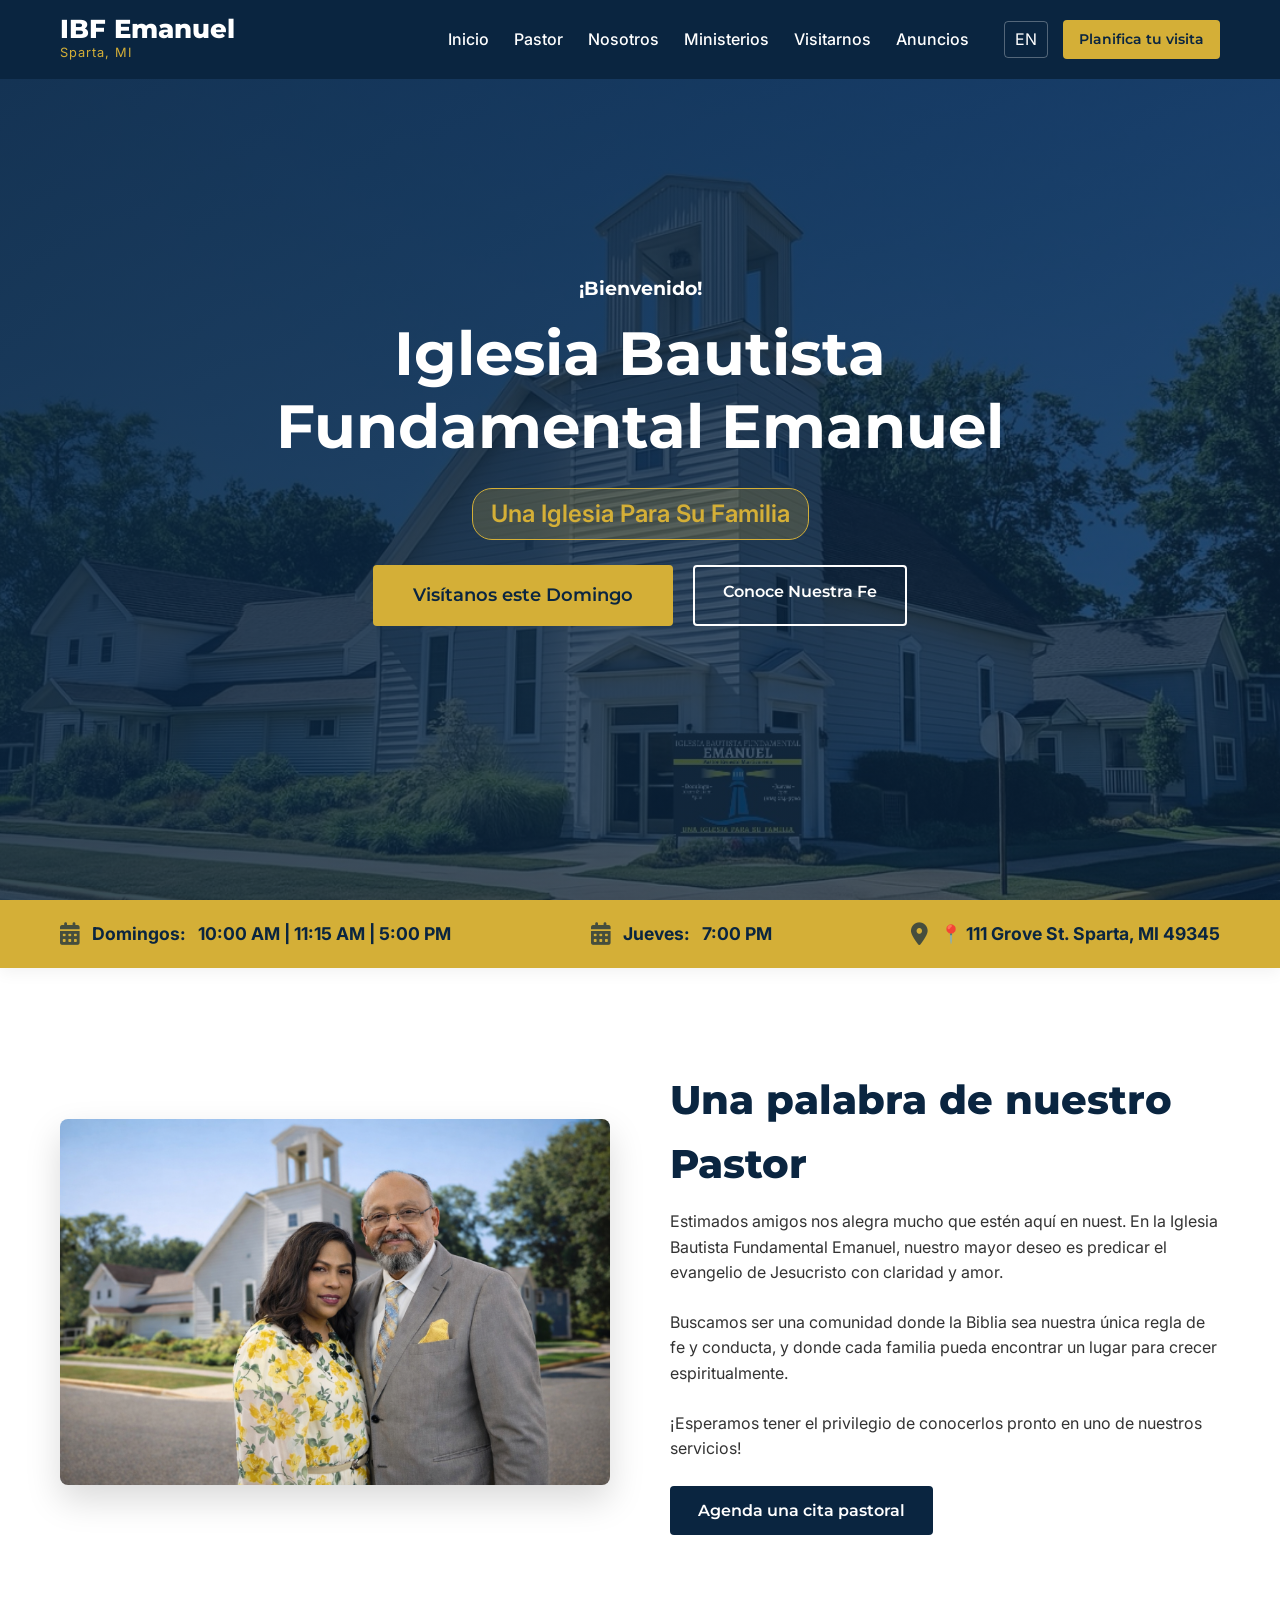
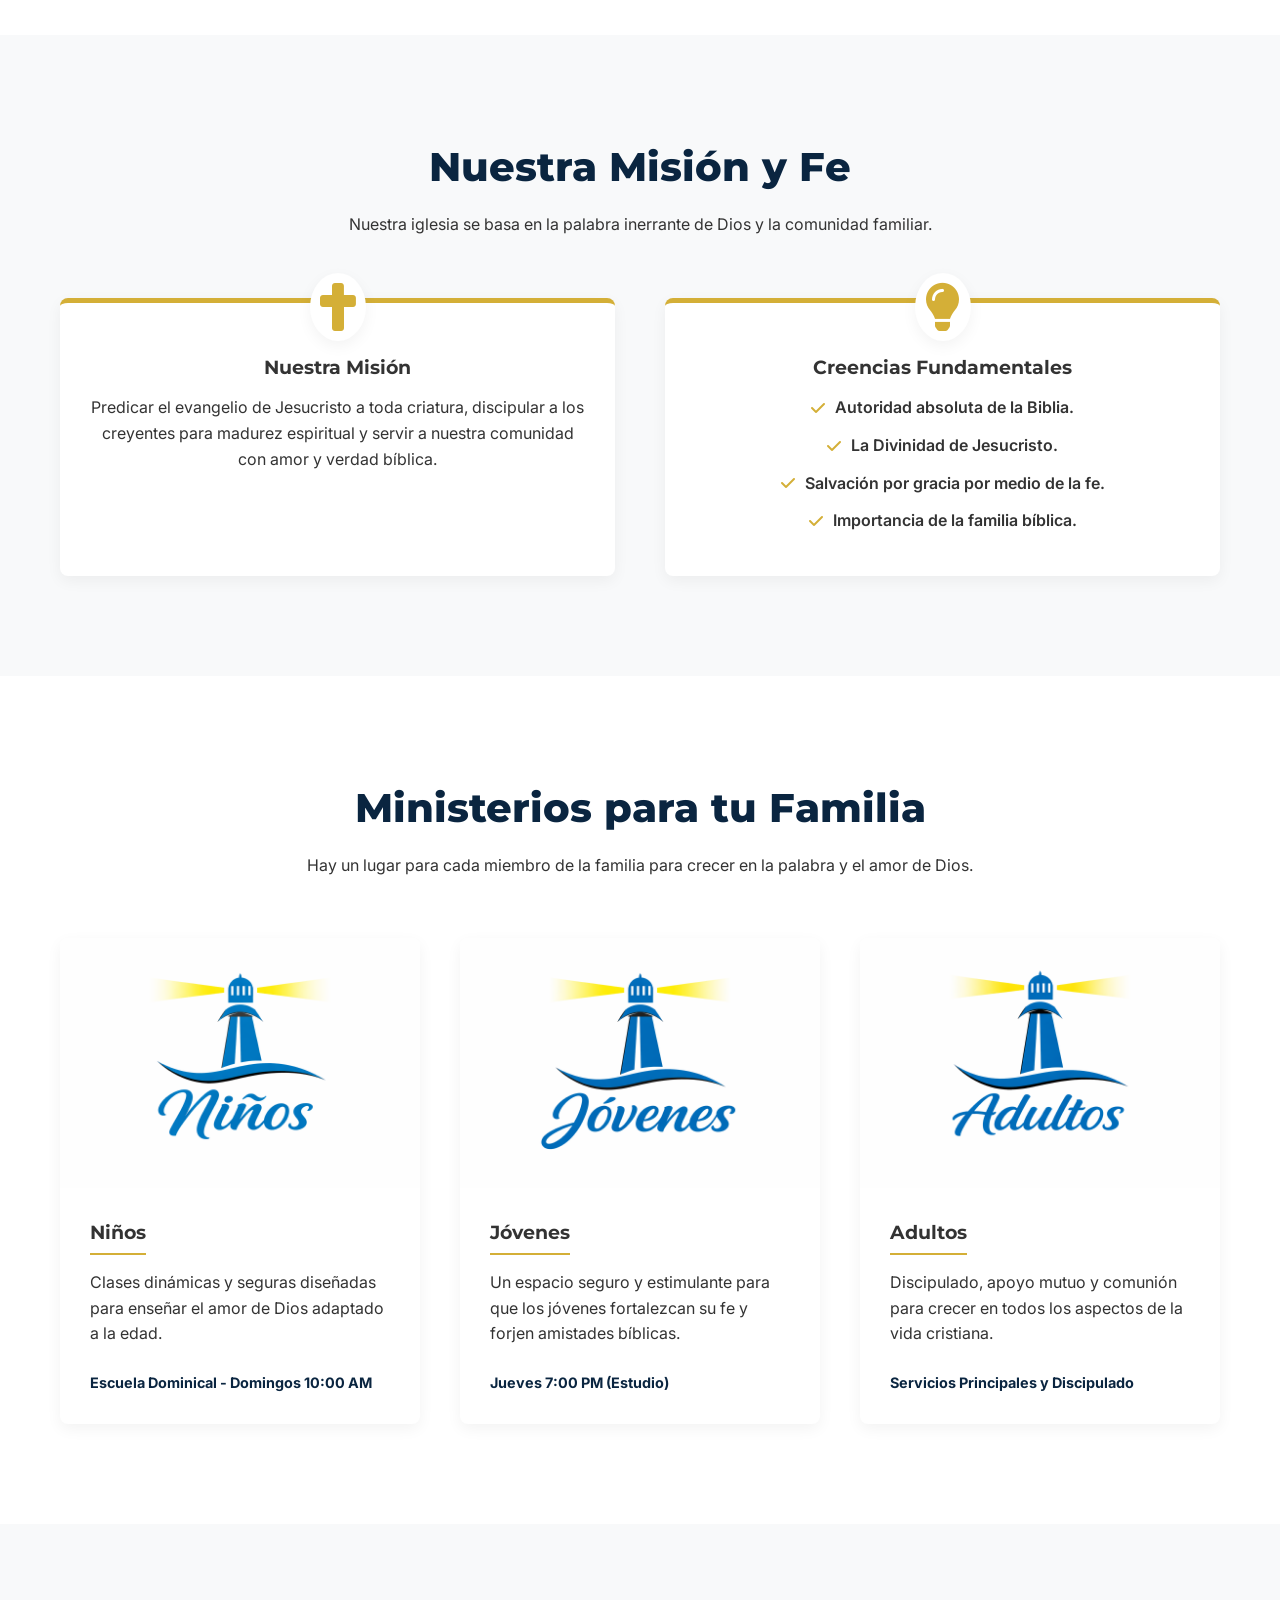
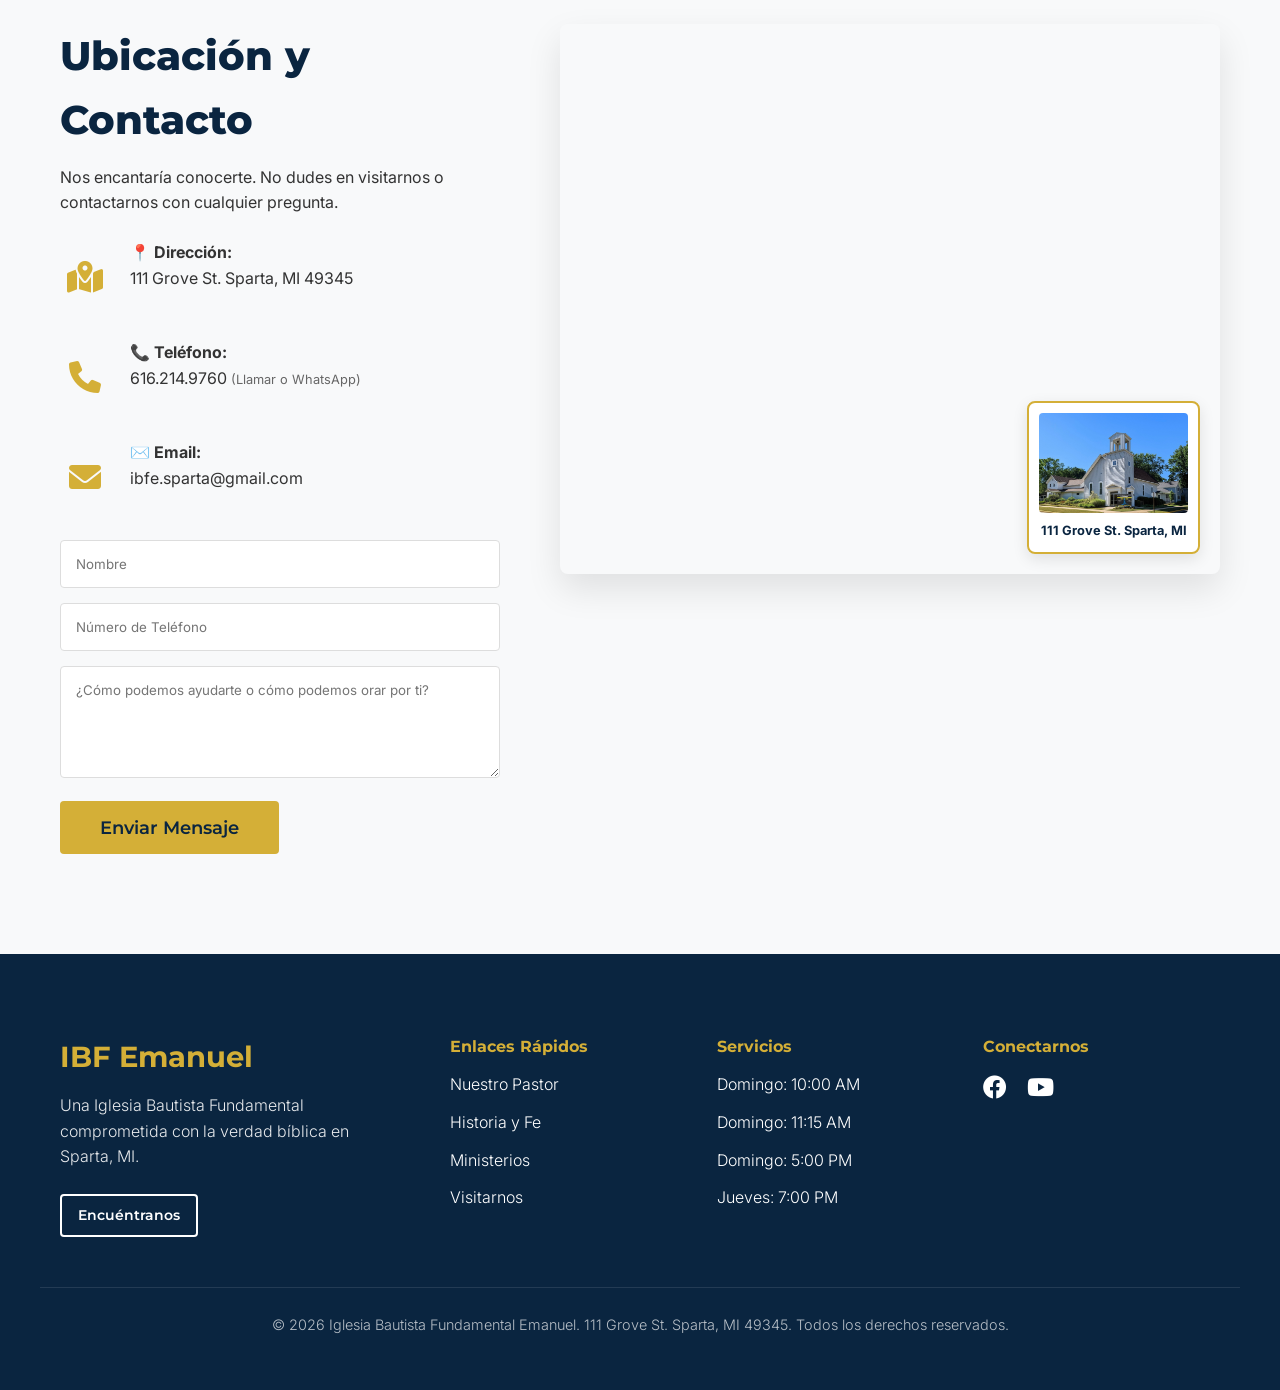
<file: index.html>
<!DOCTYPE html>
<html lang="es">
<head>
	<meta name="viewport" content="width=device-width, initial-scale=1.0">
	<link rel="icon" href="favicon.ico" type="image/x-icon">
    <meta charset="UTF-8">
    <meta name="viewport" content="width=device-width, initial-scale=1.0">
    <meta name="description" content="Bienvenido a Iglesia Bautista Fundamental Emanuel en Sparta, MI. Un hogar centrado en la fe, la palabra de Dios y la familia. Acompáñanos este domingo.">
    <title>Iglesia Bautista Fundamental Emanuel | Sparta, MI | Bienvenidos</title>
    
    <link rel="preconnect" href="https://fonts.googleapis.com">
    <link rel="preconnect" href="https://fonts.gstatic.com" crossorigin>
    <link href="https://fonts.googleapis.com/css2?family=Inter:wght@300;400;600&family=Montserrat:wght@500;700;800&display=swap" rel="stylesheet">
    
    <link rel="stylesheet" href="styles.css">
    
    <link rel="stylesheet" href="https://cdnjs.cloudflare.com/ajax/libs/font-awesome/6.0.0/css/all.min.css">
</head>
<body>

    <header class="site-header" id="header">
        <div class="container nav-container">
            <a href="#inicio" class="logo">
                <span class="logo-text">IBF Emanuel</span>
                <span class="logo-subtext">Sparta, MI</span>
            </a>
            
            <nav class="main-nav" id="main-nav">
                <ul class="nav-list">
                    <li><a href="#inicio">Inicio</a></li>
                    <li><a href="#pastor">Pastor</a></li>
                    <li><a href="#nosotros">Nosotros</a></li>
                    <li><a href="#ministerios">Ministerios</a></li>
                    <li><a href="#contacto">Visitarnos</a></li>
					<li><a href="anuncios.html">Anuncios</a></li>
                </ul>
                <div class="nav-actions">
                    <a href="en.html" class="lang-toggle">EN</a>
                    <a href="#contacto" class="btn btn-primary btn-small">Planifica tu visita</a>
                </div>
            </nav>

            <button class="mobile-toggle" id="mobile-toggle" aria-label="Abrir menú">
                <span></span>
                <span></span>
                <span></span>
            </button>
        </div>
    </header>

    <section id="inicio" class="hero" style="background-image: url('Building.jpg');">
        <div class="hero-overlay"></div>
        <div class="container hero-content">
            <h3> <class="section-title">¡Bienvenido!</h3>
			<h1>Iglesia Bautista Fundamental Emanuel</h1>
           <span class="badge">Una Iglesia Para Su Familia</span>
            <div class="hero-buttons">
                <a href="#contacto" class="btn btn-primary btn-xl">Visítanos este Domingo</a>
                <a href="#nosotros" class="btn btn-outline">Conoce Nuestra Fe</a>
            </div>
        </div>
    </section>

    <div class="service-times-bar">
        <div class="container times-grid">
            <div class="time-item">
                <i class="fas fa-calendar-alt"></i>
                <strong>Domingos:</strong>
                <span class="time-slots">10:00 AM | 11:15 AM | 5:00 PM</span>
            </div>
            <div class="time-item">
               <i class="fas fa-calendar-alt"></i>
                <strong>Jueves:</strong>
                <span class="time-slots">7:00 PM</span>
            </div>
            <div class="time-item location-link">
                <i class="fas fa-map-marker-alt"></i>
                <a href="#contacto">📍 111 Grove St. Sparta, MI 49345</a>
            </div>
        </div>
    </div>

    <section id="pastor" class="pastor-intro section-padding">
        <div class="container pastor-grid">
            <div class="pastor-photo-container">
                <img src="pastoryesposa.png" alt="Retrato del Pastor de Iglesia Bautista Fundamental Emanuel" class="pastor-photo">
            </div>
            <div class="pastor-text">
                <h2 class="section-title">Una palabra de nuestro Pastor</h2>
                <p>Estimados amigos nos alegra mucho que estén aquí en nuest. En la Iglesia Bautista Fundamental Emanuel, nuestro mayor deseo es predicar el evangelio de Jesucristo con claridad y amor.</p>
                <p>Buscamos ser una comunidad donde la Biblia sea nuestra única regla de fe y conducta, y donde cada familia pueda encontrar un lugar para crecer espiritualmente.</p>
                <p>¡Esperamos tener el privilegio de conocerlos pronto en uno de nuestros servicios!</p>
                <a href="#contacto" class="btn btn-secondary">Agenda una cita pastoral</a>
            </div>
        </div>
    </section>

    <section id="nosotros" class="about section-padding bg-light">
        <div class="container">
            <div class="section-header text-center">
                <h2 class="section-title">Nuestra Misión y Fe</h2>
                <p>Nuestra iglesia se basa en la palabra inerrante de Dios y la comunidad familiar.</p>
            </div>
            <div class="about-grid">
                <div class="card about-card">
                    <i class="fas fa-cross card-icon"></i>
                    <h3>Nuestra Misión</h3>
                    <p>Predicar el evangelio de Jesucristo a toda criatura, discipular a los creyentes para madurez espiritual y servir a nuestra comunidad con amor y verdad bíblica.</p>
                </div>
                <div class="card about-card">
                    <i class="fas fa-lightbulb card-icon"></i>
                    <h3>Creencias Fundamentales</h3>
                    <ul class="core-beliefs">
                        <li><i class="fas fa-check"></i> Autoridad absoluta de la Biblia.</li>
                        <li><i class="fas fa-check"></i> La Divinidad de Jesucristo.</li>
                        <li><i class="fas fa-check"></i> Salvación por gracia por medio de la fe.</li>
                        <li><i class="fas fa-check"></i> Importancia de la familia bíblica.</li>
                    </ul>
                </div>
            </div>
        </div>
    </section>

    <section id="ministerios" class="ministries section-padding">
        <div class="container">
            <div class="section-header text-center">
                <h2 class="section-title">Ministerios para tu Familia</h2>
                <p>Hay un lugar para cada miembro de la familia para crecer en la palabra y el amor de Dios.</p>
            </div>
            <div class="grid-3">
                <div class="card min-card">
                    <img src="Niños.png" alt="Ministerio de Niños">
                    <div class="card-body">
                        <h3>Niños</h3>
                        <p>Clases dinámicas y seguras diseñadas para enseñar el amor de Dios adaptado a la edad.</p>
                        <span class="meeting-time">Escuela Dominical - Domingos 10:00 AM</span>
                    </div>
                </div>
                <div class="card min-card">
                    <img src="Jóvenes.png" alt="Ministerio de Jóvenes">
                    <div class="card-body">
                        <h3>Jóvenes</h3>
                        <p>Un espacio seguro y estimulante para que los jóvenes fortalezcan su fe y forjen amistades bíblicas.</p>
                        <span class="meeting-time">Jueves 7:00 PM (Estudio)</span>
                    </div>
                </div>
                <div class="card min-card">
                    <img src="Adultos.png" alt="Ministerio de Adultos">
                    <div class="card-body">
                        <h3>Adultos</h3>
                        <p>Discipulado, apoyo mutuo y comunión para crecer en todos los aspectos de la vida cristiana.</p>
                        <span class="meeting-time">Servicios Principales y Discipulado</span>
                    </div>
                </div>
            </div>
        </div>
    </section>

    <section id="contacto" class="contact section-padding bg-light">
        <div class="container contact-grid">
            <div class="contact-info">
                <h2 class="section-title">Ubicación y Contacto</h2>
                <p>Nos encantaría conocerte. No dudes en visitarnos o contactarnos con cualquier pregunta.</p>
                
                <div class="info-block">
    <a href="https://www.google.com/maps/search/?api=1&query=111+Grove+St+Sparta+MI+49345" target="_blank" class="contact-icon">
        <i class="fas fa-map-marked-alt"></i>
    </a>
    <div>
        <strong>📍 Dirección:</strong>
        <p><a href="https://www.google.com/maps/search/?api=1&query=111+Grove+St+Sparta+MI+49345" target="_blank">111 Grove St. Sparta, MI 49345</a></p>
    </div>
</div>
                <div class="info-block">
    <a href="tel:+16162149760" class="contact-icon">
        <i class="fas fa-phone"></i>
    </a>
    <div>
        <strong>📞 Teléfono:</strong>
        <p><a href="tel:+16162149760">616.214.9760</a> <span class="sub-info">(Llamar o WhatsApp)</span></p>
    </div>
</div>
               <div class="info-block">
    <a href="mailto:ibfe.sparta@gmail.com" class="contact-icon">
        <i class="fas fa-envelope"></i>
    </a>
    <div>
        <strong>✉️ Email:</strong>
        <p><a href="mailto:ibfe.sparta@gmail.com">ibfe.sparta@gmail.com</a></p>
    </div>
</div>

                <form class="contact-form" action="https://formsubmit.co/ibfundamental.emanuel.mi@gmail.com" method="POST">

    <input type="hidden" name="_captcha" value="false">
    <input type="hidden" name="_subject" value="Nuevo mensaje desde IBF Emanuel">
    <input type="hidden" name="_template" value="table">

    <input type="text" name="name" placeholder="Nombre" required>

    <input type="tel" name="phone" placeholder="Número de Teléfono" required>

    <textarea name="message" rows="5" placeholder="¿Cómo podemos ayudarte o cómo podemos orar por ti?" required></textarea>

    <button type="submit" class="btn btn-primary btn-xl">Enviar Mensaje</button>
<input type="hidden" name="_next" value="https://ibfemanuel.com/gracias.html">
</form>
            </div>
            
            <div class="map-container">
                <div class="map-confirmation">
                    <img src="Building.jpg" alt="Nuestra ubicación en Sparta, MI" class="map-building-inset">
                    <p class="map-address-overlay">111 Grove St. Sparta, MI</p>
                </div>
                <iframe src="https://www.google.com/maps/embed?pb=!1m18!1m12!1m3!1d346363.951508937!2d-85.74837375276329!3d43.16104278477755!2m3!1f0!2f0!3f0!3m2!1i1024!2i768!4f13.1!3m3!1m2!1s0x88194458f2730643%3A0xc0ffdf8b8d03099c!2s111%20Grove%20St%2C%20Sparta%2C%20MI%2049345%2C%20USA!5e0!3m2!1sen!2sca!4v1678316315516!5m2!1sen!2sca" width="100%" height="100%" style="border:0;" allowfullscreen="" loading="lazy"></iframe>
            </div>
        </div>
    </section>

    <footer class="site-footer">
        <div class="container footer-content">
            <div class="footer-brand">
                <h3>IBF Emanuel</h3>
                <p>Una Iglesia Bautista Fundamental comprometida con la verdad bíblica en Sparta, MI.</p>
                <a href="#contacto" class="btn btn-outline btn-small">Encuéntranos</a>
            </div>
            <div class="footer-sections-grid">
                <div class="footer-links">
                    <h4>Enlaces Rápidos</h4>
                    <ul>
                        <li><a href="#pastora">Nuestro Pastor</a></li>
                        <li><a href="#nosotros">Historia y Fe</a></li>
                        <li><a href="#ministerios">Ministerios</a></li>
                        <li><a href="#contacto">Visitarnos</a></li>
                    </ul>
                </div>
                <div class="footer-links">
                    <h4>Servicios</h4>
                    <ul>
                        <li>Domingo: 10:00 AM</li>
                        <li>Domingo: 11:15 AM</li>
                        <li>Domingo: 5:00 PM</li>
                        <li>Jueves: 7:00 PM</li>
                    </ul>
                </div>
                <div class="footer-links">
                    <h4>Conectarnos</h4>
                 <div class="social-icons">
    <a href="https://www.facebook.com/ibfe.gr" target="_blank" class="social-icon">
        <i class="fab fa-facebook"></i>
    </a>

    <a href="https://www.youtube.com/@ibfemanuel" target="_blank" class="social-icon">
        <i class="fab fa-youtube"></i>
    </a>
</div>
                </div>
            </div>
        </div>
        <div class="footer-bottom text-center container">
            <p>© 2026 Iglesia Bautista Fundamental Emanuel. 111 Grove St. Sparta, MI 49345. Todos los derechos reservados.</p>
        </div>
    </footer>

    <script src="script.js"></script>
</body>
</html>
</file>
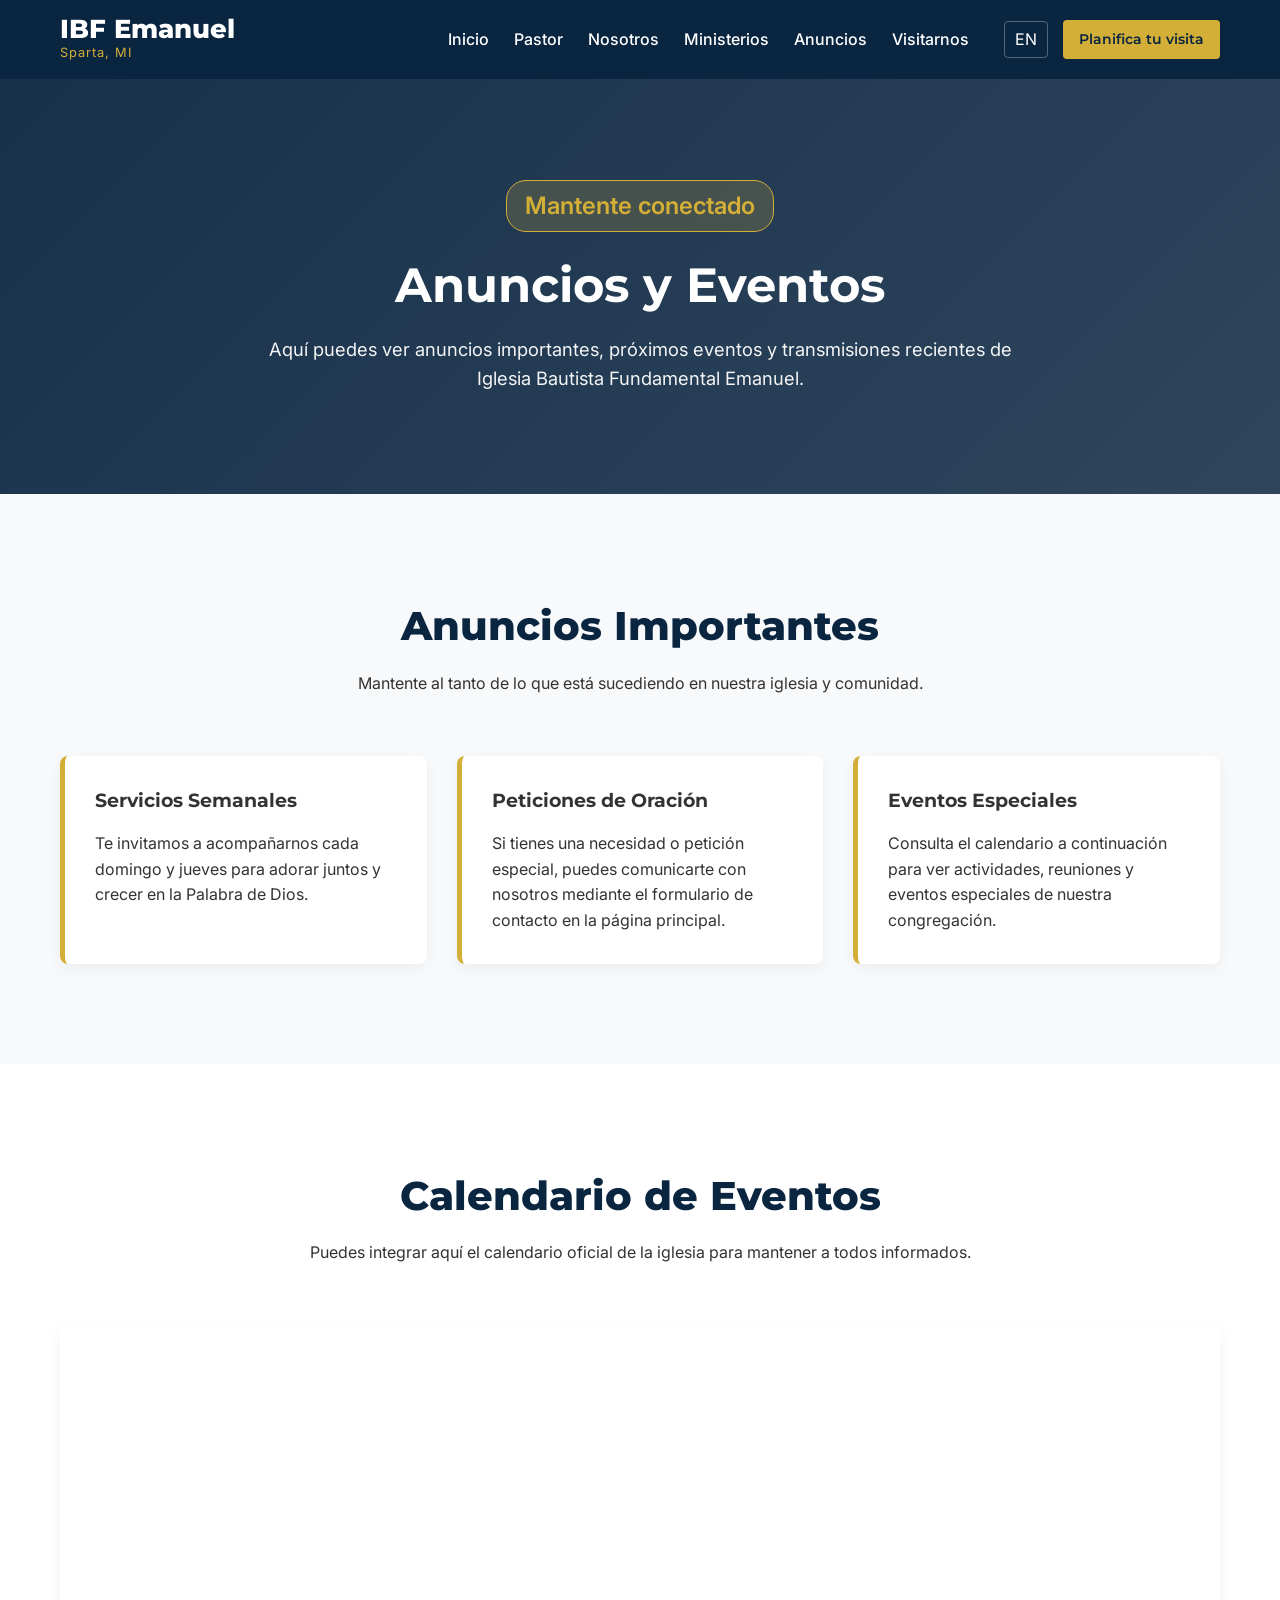
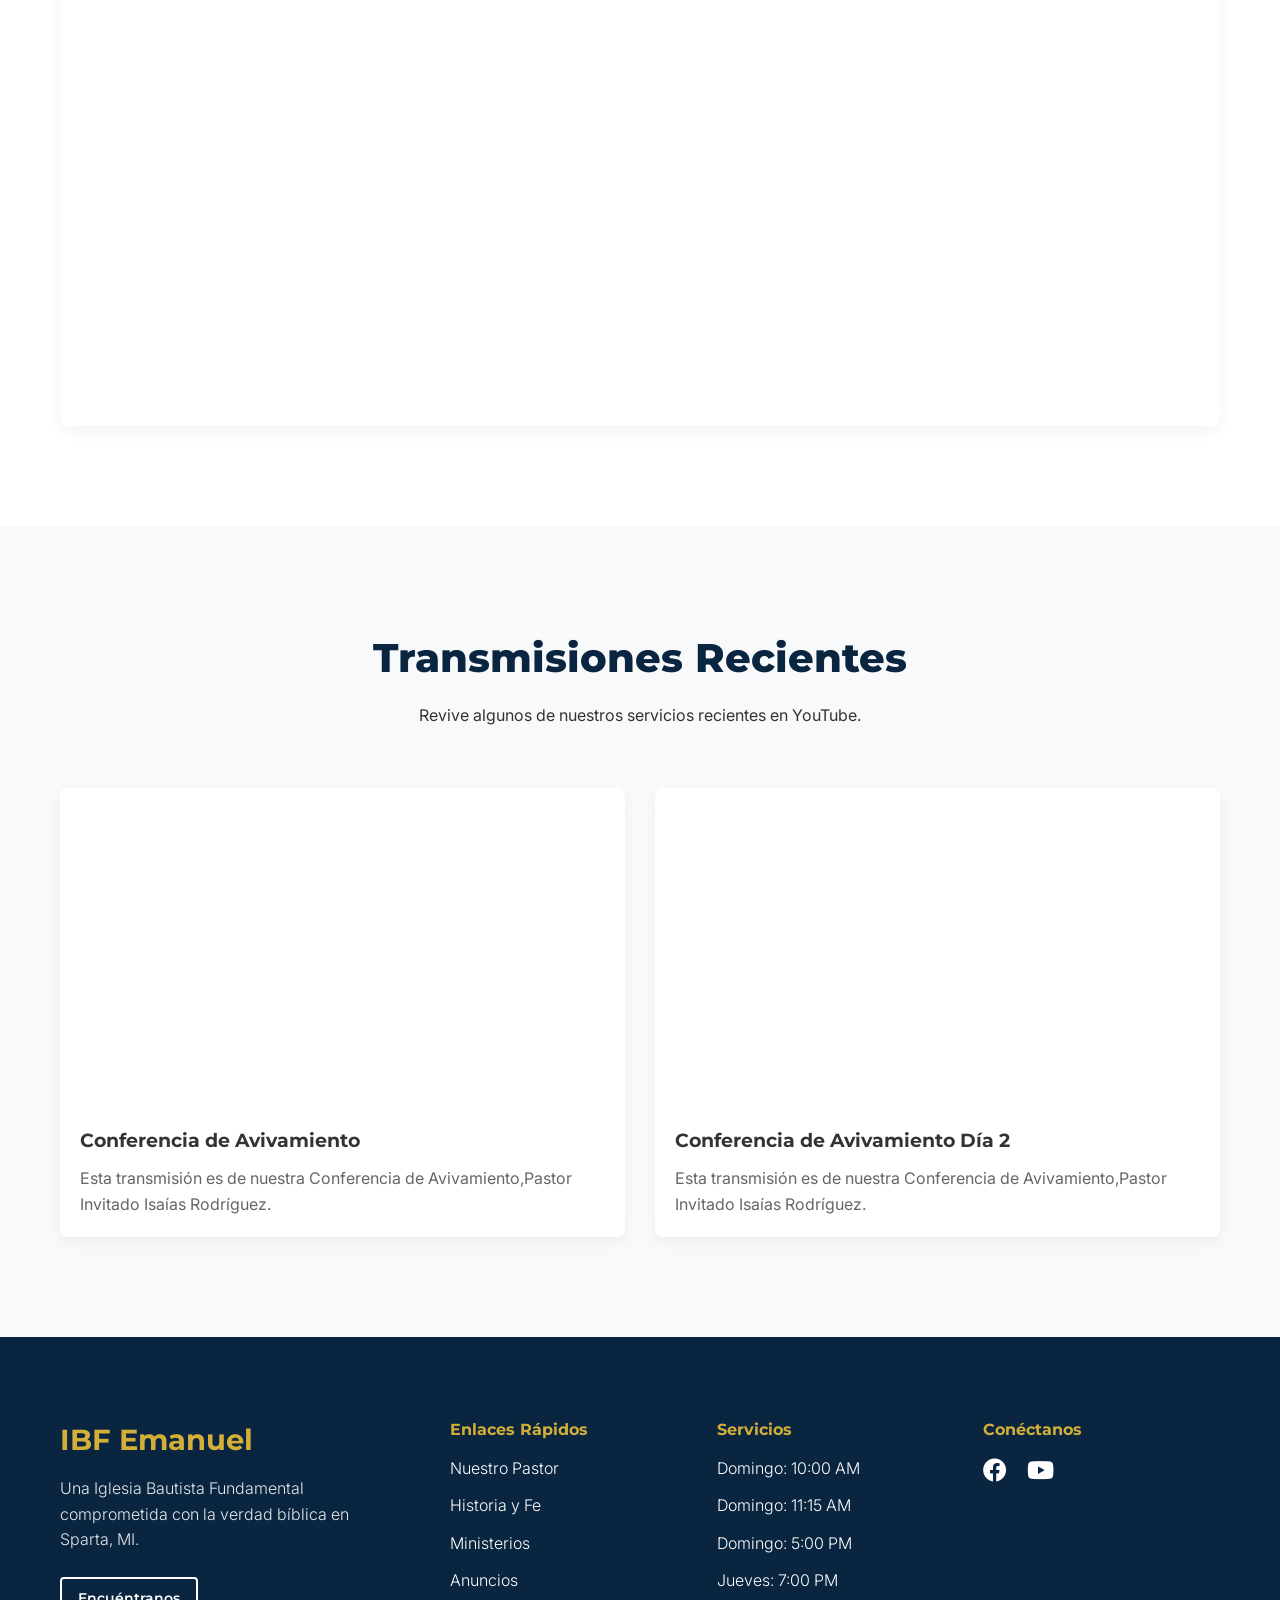
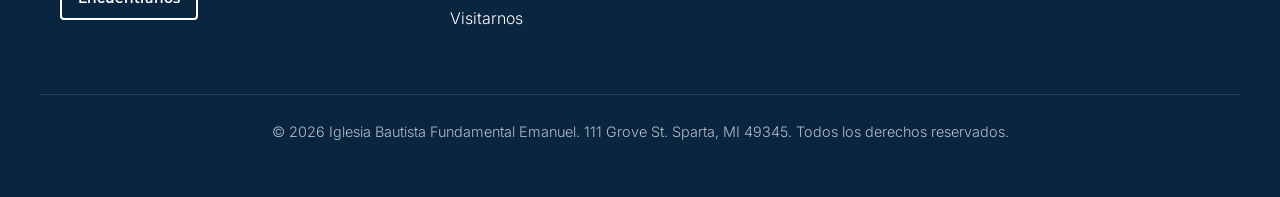
<file: anuncios.html>
<!DOCTYPE html>
<html lang="es">
<head>
    <meta charset="UTF-8">
    <meta name="viewport" content="width=device-width, initial-scale=1.0">
    <meta name="description" content="Anuncios y eventos de Iglesia Bautista Fundamental Emanuel en Sparta, MI.">
    <title>Anuncios | Iglesia Bautista Fundamental Emanuel</title>

    <link rel="preconnect" href="https://fonts.googleapis.com">
    <link rel="preconnect" href="https://fonts.gstatic.com" crossorigin>
    <link href="https://fonts.googleapis.com/css2?family=Inter:wght@300;400;600&family=Montserrat:wght@500;700;800&display=swap" rel="stylesheet">

    <link rel="stylesheet" href="styles.css">
    <link rel="stylesheet" href="https://cdnjs.cloudflare.com/ajax/libs/font-awesome/6.0.0/css/all.min.css">

    <style>
        .page-hero {
            padding: 180px 20px 100px;
            background: linear-gradient(135deg, rgba(10, 37, 64, 0.95), rgba(10, 37, 64, 0.85));
            color: white;
            text-align: center;
        }

        .page-hero h1 {
            color: white;
            font-size: 3rem;
            margin-bottom: 20px;
        }

        .page-hero p {
            max-width: 800px;
            margin: 0 auto;
            font-size: 1.15rem;
            opacity: 0.95;
        }

        .announcements-grid {
            display: grid;
            grid-template-columns: repeat(auto-fit, minmax(280px, 1fr));
            gap: 30px;
        }

        .announcement-card {
            background: var(--white);
            border-left: 5px solid var(--secondary-color);
            border-radius: 8px;
            box-shadow: var(--box-shadow);
            padding: 30px;
        }

        .announcement-card h3 {
            margin-bottom: 15px;
        }

        .announcement-card p {
            margin-bottom: 0;
        }

        .calendar-wrap {
            margin-top: 30px;
            border-radius: 8px;
            overflow: hidden;
            box-shadow: var(--box-shadow);
            background: var(--white);
        }

        .calendar-wrap iframe {
            width: 100%;
            height: 700px;
            border: 0;
            display: block;
        }

        .video-grid {
            display: grid;
            grid-template-columns: repeat(auto-fit, minmax(320px, 1fr));
            gap: 30px;
            margin-top: 30px;
        }

        .video-card {
            background: var(--white);
            border-radius: 8px;
            overflow: hidden;
            box-shadow: var(--box-shadow);
        }

        .video-card iframe {
            width: 100%;
            aspect-ratio: 16 / 9;
            border: 0;
            display: block;
        }

        .video-card .card-body {
            padding: 20px;
        }

        .video-card h3 {
            margin-bottom: 10px;
        }

        .video-card p {
            margin-bottom: 0;
            color: var(--text-light);
        }

        @media (max-width: 900px) {
            .page-hero {
                padding: 150px 20px 80px;
            }

            .page-hero h1 {
                font-size: 2.3rem;
            }

            .calendar-wrap iframe {
                height: 550px;
            }
        }
    </style>
</head>
<body>

    <header class="site-header" id="header">
        <div class="container nav-container">
            <a href="index.html" class="logo">
                <span class="logo-text">IBF Emanuel</span>
                <span class="logo-subtext">Sparta, MI</span>
            </a>

            <nav class="main-nav" id="main-nav">
                <ul class="nav-list">
                    <li><a href="index.html">Inicio</a></li>
                    <li><a href="index.html#pastor">Pastor</a></li>
                    <li><a href="index.html#nosotros">Nosotros</a></li>
                    <li><a href="index.html#ministerios">Ministerios</a></li>
                    <li><a href="anuncios.html">Anuncios</a></li>
                    <li><a href="index.html#contacto">Visitarnos</a></li>
                </ul>
                <div class="nav-actions">
                    <a href="en.html" class="lang-toggle">EN</a>
                    <a href="index.html#contacto" class="btn btn-primary btn-small">Planifica tu visita</a>
                </div>
            </nav>

            <button class="mobile-toggle" id="mobile-toggle" aria-label="Abrir menú">
                <span></span>
                <span></span>
                <span></span>
            </button>
        </div>
    </header>

    <section class="page-hero">
        <div class="container">
            <span class="badge">Mantente conectado</span>
            <h1>Anuncios y Eventos</h1>
            <p>Aquí puedes ver anuncios importantes, próximos eventos y transmisiones recientes de Iglesia Bautista Fundamental Emanuel.</p>
        </div>
    </section>

    <section class="section-padding bg-light">
        <div class="container">
            <div class="section-header text-center">
                <h2 class="section-title">Anuncios Importantes</h2>
                <p>Mantente al tanto de lo que está sucediendo en nuestra iglesia y comunidad.</p>
            </div>

            <div class="announcements-grid">
                <div class="announcement-card">
                    <h3>Servicios Semanales</h3>
                    <p>Te invitamos a acompañarnos cada domingo y jueves para adorar juntos y crecer en la Palabra de Dios.</p>
                </div>

                <div class="announcement-card">
                    <h3>Peticiones de Oración</h3>
                    <p>Si tienes una necesidad o petición especial, puedes comunicarte con nosotros mediante el formulario de contacto en la página principal.</p>
                </div>

                <div class="announcement-card">
                    <h3>Eventos Especiales</h3>
                    <p>Consulta el calendario a continuación para ver actividades, reuniones y eventos especiales de nuestra congregación.</p>
                </div>
            </div>
        </div>
    </section>

    <section class="section-padding">
        <div class="container">
            <div class="section-header text-center">
                <h2 class="section-title">Calendario de Eventos</h2>
                <p>Puedes integrar aquí el calendario oficial de la iglesia para mantener a todos informados.</p>
            </div>

            <div class="calendar-wrap">
                <iframe
                    src="https://calendar.google.com/calendar/embed?src=582d2be2e23c707dbc355da7149e753e6803e8cfd47cd3910fdba4e899805e78%40group.calendar.google.com&ctz=America%2FDetroit"
                    style="border: 0"
                    width="100%"
                    height="600"
                    frameborder="0"
                    scrolling="no"
                    title="Calendario de Eventos">
                </iframe>
            </div>
        </div>
    </section>

    <section class="section-padding bg-light">
        <div class="container">
            <div class="section-header text-center">
                <h2 class="section-title">Transmisiones Recientes</h2>
                <p>Revive algunos de nuestros servicios recientes en YouTube.</p>
            </div>

            <div class="video-grid">
                <div class="video-card">
                    <iframe
                        src="https://www.youtube.com/embed/KqGmKQvuV0c"
                        title="Transmisión reciente 1"
                        frameborder="0"
                        allow="accelerometer; autoplay; clipboard-write; encrypted-media; gyroscope; picture-in-picture; web-share"
                        allowfullscreen>
                    </iframe>
                    <div class="card-body">
                        <h3>Conferencia de Avivamiento</h3>
                        <p>Esta transmisión es de nuestra Conferencia de Avivamiento,Pastor Invitado Isaías Rodríguez.</p>
                    </div>
                </div>

                <div class="video-card">
                    <iframe
                        src="https://www.youtube.com/embed/70CV9qmCc70"
                        title="Transmisión reciente 2"
                        frameborder="0"
                        allow="accelerometer; autoplay; clipboard-write; encrypted-media; gyroscope; picture-in-picture; web-share"
                        allowfullscreen>
                    </iframe>
                    <div class="card-body">
                        <h3>Conferencia de Avivamiento Día 2</h3>
                        <p>Esta transmisión es de nuestra Conferencia de Avivamiento,Pastor Invitado Isaías Rodríguez.</p>
                    </div>
                </div>
            </div>
        </div>
    </section>

    <footer class="site-footer">
        <div class="container footer-content">
            <div class="footer-brand">
                <h3>IBF Emanuel</h3>
                <p>Una Iglesia Bautista Fundamental comprometida con la verdad bíblica en Sparta, MI.</p>
                <a href="index.html#contacto" class="btn btn-outline btn-small">Encuéntranos</a>
            </div>

            <div class="footer-sections-grid">
                <div class="footer-links">
                    <h4>Enlaces Rápidos</h4>
                    <ul>
                        <li><a href="index.html#pastor">Nuestro Pastor</a></li>
                        <li><a href="index.html#nosotros">Historia y Fe</a></li>
                        <li><a href="index.html#ministerios">Ministerios</a></li>
                        <li><a href="anuncios.html">Anuncios</a></li>
                        <li><a href="index.html#contacto">Visitarnos</a></li>
                    </ul>
                </div>

                <div class="footer-links">
                    <h4>Servicios</h4>
                    <ul>
                        <li>Domingo: 10:00 AM</li>
                        <li>Domingo: 11:15 AM</li>
                        <li>Domingo: 5:00 PM</li>
                        <li>Jueves: 7:00 PM</li>
                    </ul>
                </div>

                <div class="footer-links">
                    <h4>Conéctanos</h4>
                    <div class="social-icons">
                        <a href="https://www.facebook.com/ibfe.gr" target="_blank" class="social-icon" aria-label="Facebook">
                            <i class="fab fa-facebook"></i>
                        </a>
                        <a href="https://www.youtube.com/@ibfemanuel" target="_blank" class="social-icon" aria-label="YouTube">
                            <i class="fab fa-youtube"></i>
                        </a>
                    </div>
                </div>
            </div>
        </div>

        <div class="footer-bottom text-center container">
            <p>© 2026 Iglesia Bautista Fundamental Emanuel. 111 Grove St. Sparta, MI 49345. Todos los derechos reservados.</p>
        </div>
    </footer>

    <script src="script.js"></script>
</body>
</html>
</file>
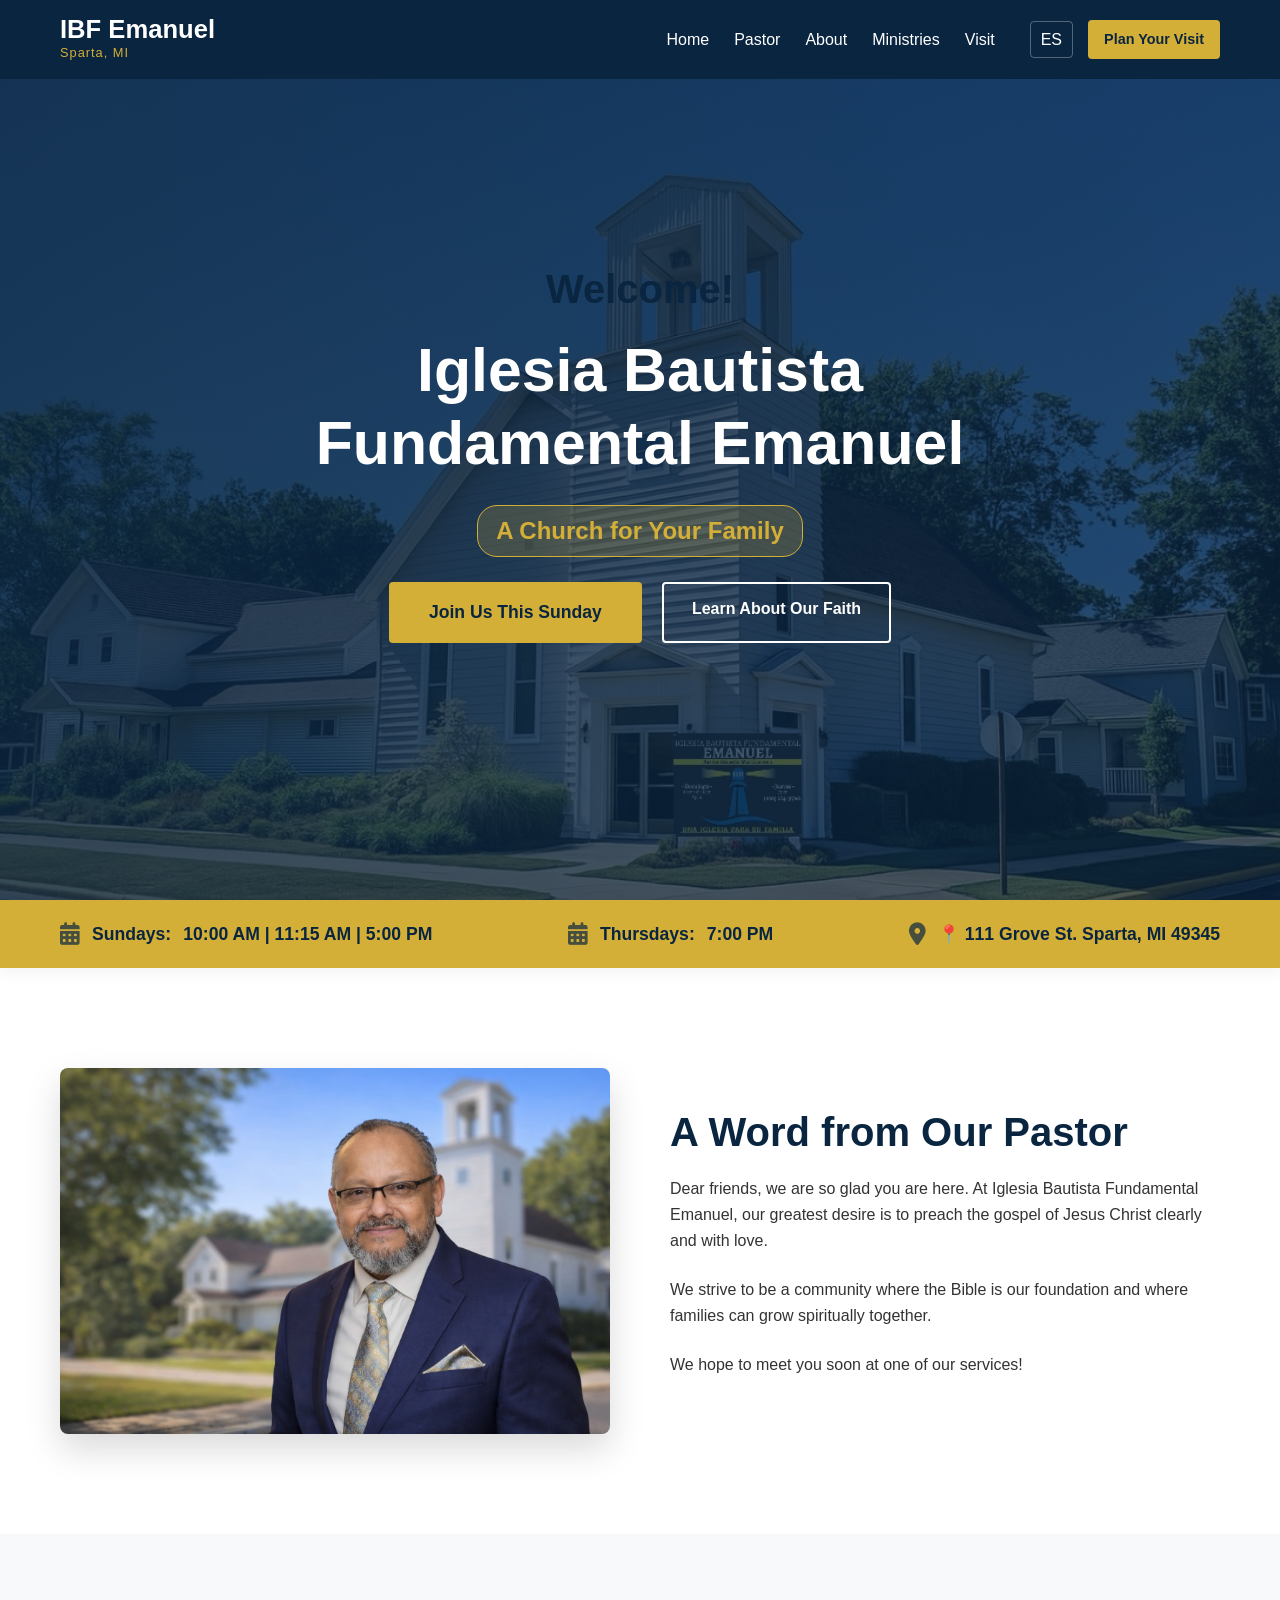
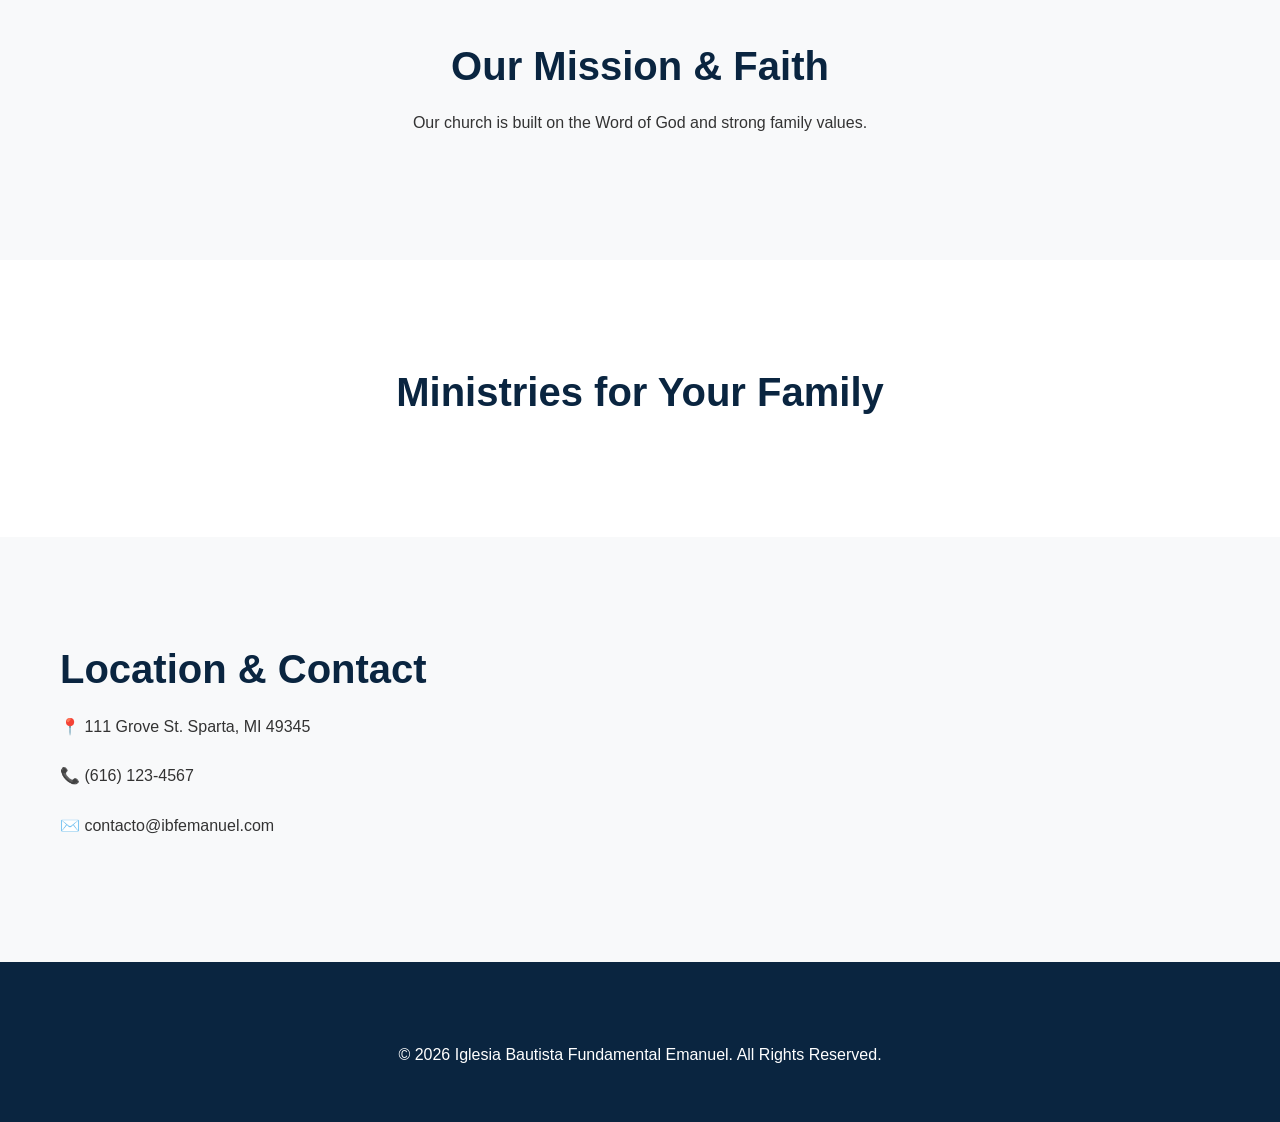
<file: en.html>
<!DOCTYPE html>
<html lang="en">
<head>
    <meta charset="UTF-8">
    <meta name="viewport" content="width=device-width, initial-scale=1.0">
    <meta name="description" content="Welcome to Iglesia Bautista Fundamental Emanuel in Sparta, MI. A church centered on faith, God's word, and family. Join us this Sunday.">
    <title>Iglesia Bautista Fundamental Emanuel | Sparta, MI | Welcome</title>
    
    <link rel="stylesheet" href="styles.css">
    <link rel="stylesheet" href="https://cdnjs.cloudflare.com/ajax/libs/font-awesome/6.0.0/css/all.min.css">
</head>
<body>

<header class="site-header">
    <div class="container nav-container">
        <a href="#home" class="logo">
            <span class="logo-text">IBF Emanuel</span>
            <span class="logo-subtext">Sparta, MI</span>
        </a>
        
        <nav class="main-nav">
            <ul class="nav-list">
                <li><a href="#home">Home</a></li>
                <li><a href="#pastor">Pastor</a></li>
                <li><a href="#about">About</a></li>
                <li><a href="#ministries">Ministries</a></li>
                <li><a href="#contact">Visit</a></li>
            </ul>
            <div class="nav-actions">
                <a href="index.html" class="lang-toggle">ES</a>
                <a href="#contact" class="btn btn-primary btn-small">Plan Your Visit</a>
            </div>
        </nav>
    </div>
</header>

<section id="home" class="hero" style="background-image: url('Building.jpg');">
    <div class="hero-overlay"></div>
    <div class="container hero-content">
        <h2 class="section-title">Welcome!</h2>
        <h1>Iglesia Bautista Fundamental Emanuel</h1>
        <span class="badge">A Church for Your Family</span>

        <div class="hero-buttons">
            <a href="#contact" class="btn btn-primary btn-xl">Join Us This Sunday</a>
            <a href="#about" class="btn btn-outline">Learn About Our Faith</a>
        </div>
    </div>
</section>

<div class="service-times-bar">
    <div class="container times-grid">
        <div class="time-item">
            <i class="fas fa-calendar-alt"></i>
            <strong>Sundays:</strong>
            <span class="time-slots">10:00 AM | 11:15 AM | 5:00 PM</span>
        </div>
        <div class="time-item">
            <i class="fas fa-calendar-alt"></i>
            <strong>Thursdays:</strong>
            <span class="time-slots">7:00 PM</span>
        </div>
        <div class="time-item location-link">
            <i class="fas fa-map-marker-alt"></i>
            <a href="#contact">📍 111 Grove St. Sparta, MI 49345</a>
        </div>
    </div>
</div>

<section id="pastor" class="pastor-intro section-padding">
    <div class="container pastor-grid">
        <div class="pastor-photo-container">
            <img src="Pastor.png" class="pastor-photo">
        </div>
        <div>
            <h2 class="section-title">A Word from Our Pastor</h2>
            <p>Dear friends, we are so glad you are here. At Iglesia Bautista Fundamental Emanuel, our greatest desire is to preach the gospel of Jesus Christ clearly and with love.</p>
            <p>We strive to be a community where the Bible is our foundation and where families can grow spiritually together.</p>
            <p>We hope to meet you soon at one of our services!</p>
        </div>
    </div>
</section>

<section id="about" class="section-padding bg-light">
    <div class="container text-center">
        <h2 class="section-title">Our Mission & Faith</h2>
        <p>Our church is built on the Word of God and strong family values.</p>
    </div>
</section>

<section id="ministries" class="section-padding">
    <div class="container text-center">
        <h2 class="section-title">Ministries for Your Family</h2>
    </div>
</section>

<section id="contact" class="section-padding bg-light">
    <div class="container">
        <h2 class="section-title">Location & Contact</h2>

        <p>
            📍 <a href="https://www.google.com/maps/search/?api=1&query=111+Grove+St+Sparta+MI+49345" target="_blank">
                111 Grove St. Sparta, MI 49345
            </a>
        </p>

        <p>
            📞 <a href="tel:+16161234567">(616) 123-4567</a>
        </p>

        <p>
            ✉️ <a href="mailto:contacto@ibfemanuel.com">contacto@ibfemanuel.com</a>
        </p>
    </div>
</section>

<footer class="site-footer">
    <div class="container text-center">
        <p>© 2026 Iglesia Bautista Fundamental Emanuel. All Rights Reserved.</p>
    </div>
</footer>

</body>
</html>
</file>
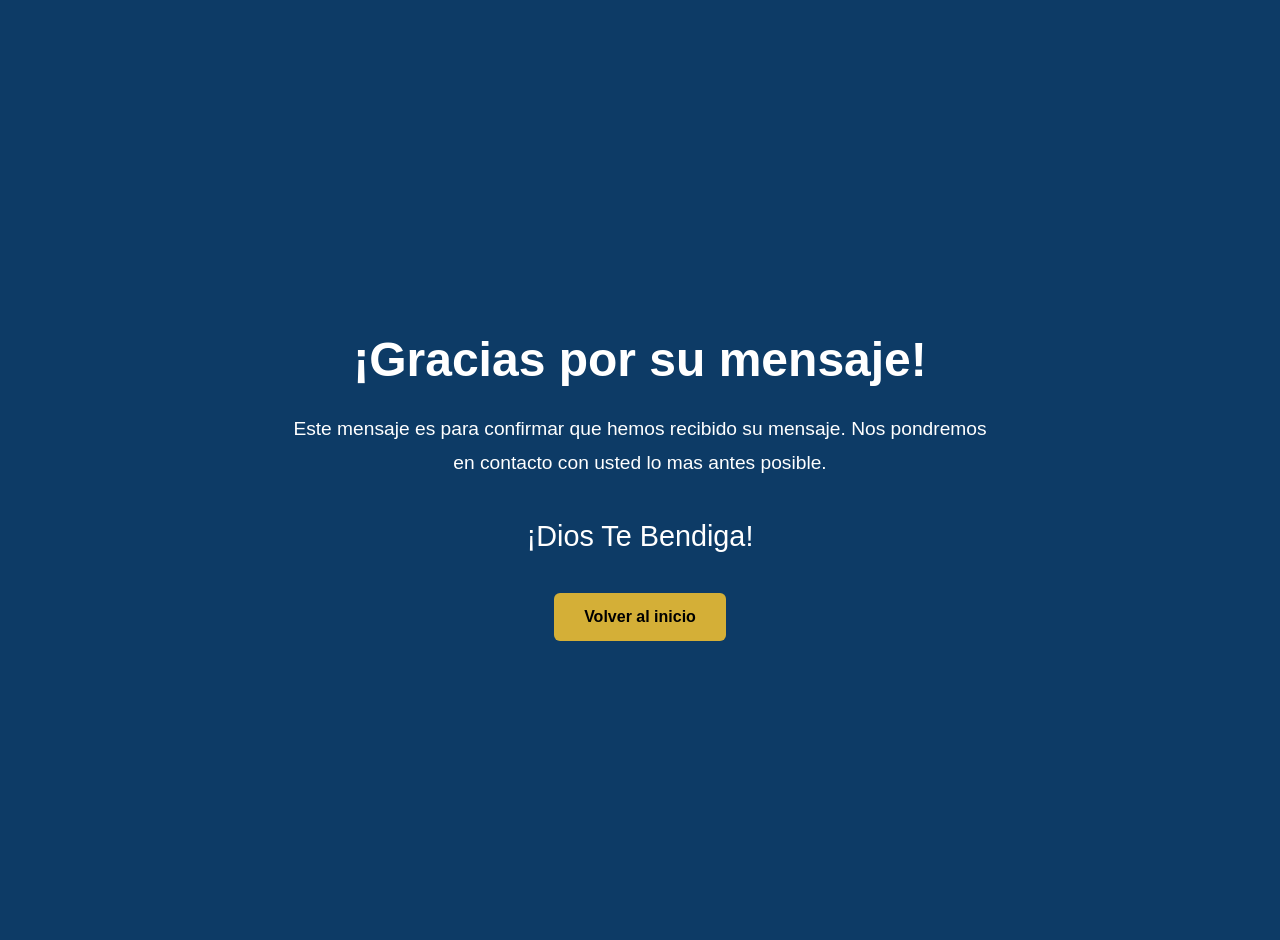
<file: gracias.html>
<!DOCTYPE html>
<html lang="es">
<head>
    <meta charset="UTF-8">
    <meta name="viewport" content="width=device-width, initial-scale=1.0">
    <title>Gracias por su mensaje</title>
    <style>
        body {
            margin: 0;
            font-family: Arial, sans-serif;
            background: #0d3b66;
            color: white;
        }

        .gracias-container {
            min-height: 100vh;
            display: flex;
            justify-content: center;
            align-items: center;
            text-align: center;
            padding: 20px;
        }

        .gracias-box h1 {
            font-size: 3rem;
            margin-bottom: 25px;
            color: white;
        }

        .gracias-box p {
            font-size: 1.2rem;
            line-height: 1.8;
            max-width: 700px;
            margin: 0 auto 30px auto;
            color: white;
        }

        .gracias-box .bendicion {
            font-size: 1.8rem;
            margin-bottom: 30px;
            color: white;
        }

        .btn-inicio {
            display: inline-block;
            padding: 12px 25px;
            background: #d4af37;
            color: #000;
            padding: 15px 30px;
            text-decoration: none;
            border-radius: 8px;
            font-weight: bold;
            border-radius: 6px;
            transition: 0.3s ease;
        }

        .btn-inicio:hover {
            background: #b8942f;
        }
    </style>
</head>
<body>
    <div class="gracias-container">
        <div class="gracias-box">
            <h1>¡Gracias por su mensaje!</h1>
        <p>Este mensaje es para confirmar que hemos recibido su mensaje. Nos pondremos en contacto con usted lo mas antes posible.</p>
            <p class="bendicion">¡Dios Te Bendiga!</p>
            <a href="index.html" class="btn-inicio">Volver al inicio</a>
        </div>
    </div>
</body>
</html>
</file>
<file: styles.css>
/* --- Variables & Core Styles --- */
:root {
    --primary-color: #0A2540; /* Deep Navy, matching Pastor's suit */
    --primary-color-dark: #07192b;
    --secondary-color: #D4AF37; /* Gold, matching Pastor's tie accent */
    --secondary-hover: #b8962c;
	--third-color: #ADD88E6; /*light blue for h3 */ 
    --text-dark: #333333;
    --text-light: #666666;
    --white: #FFFFFF;
    --bg-light: #F8F9FA;
    --box-shadow: 0 5px 15px rgba(0,0,0,0.05);
    
    --font-heading: 'Montserrat', sans-serif;
    --font-body: 'Inter', sans-serif;
}

* {
    margin: 0;
    padding: 0;
    box-sizing: border-box;
}

body {
    font-family: var(--font-body);
    color: var(--text-dark);
    line-height: 1.6;
    overflow-x: hidden;
}

h1, h2, h4 {
    font-family: var(--font-heading);
    color: var(--primary-color);
    margin-bottom: 0.8rem;
}
h3 {
    font-family: var(--font-heading);
    color: var(--third-color);
    margin-bottom: 0.8rem;
}	
h1 { line-height: 1.2; }

p { margin-bottom: 1.5rem; }

a {
    text-decoration: none;
    color: inherit;
    transition: all 0.3s ease;
}

ul { list-style: none; }

img { max-width: 100%; height: auto; display: block; }

.container {
    max-width: 1200px;
    margin: 0 auto;
    padding: 0 20px;
}

.section-padding {
    padding: 100px 0;
}

.bg-light {
    background-color: var(--bg-light);
}

.text-center {
    text-align: center;
}

.mt-4 { margin-top: 2rem; }

/* --- Buttons --- */
.btn {
    display: inline-block;
    padding: 12px 28px;
    font-weight: 600;
    border-radius: 4px;
    cursor: pointer;
    text-align: center;
    font-family: var(--font-heading);
}

.btn-primary {
    background-color: var(--secondary-color);
    color: var(--primary-color);
    border: none;
}

.btn-primary:hover {
    background-color: var(--secondary-hover);
    transform: translateY(-2px);
}

.btn-secondary {
    background-color: var(--primary-color);
    color: var(--white);
}

.btn-secondary:hover {
    background-color: var(--primary-color-dark);
}

.btn-outline {
    background-color: transparent;
    color: var(--white);
    border: 2px solid var(--white);
}

.btn-outline:hover {
    background-color: var(--white);
    color: var(--primary-color);
}

.btn-small {
    padding: 8px 16px;
    font-size: 0.9rem;
}

.btn-xl {
    padding: 16px 40px;
    font-size: 1.1rem;
}

/* --- Global Section Elements --- */
.section-header {
    margin-bottom: 60px;
}

.section-title {
    font-size: 2.5rem;
    font-weight: 800;
}

.badge {
    background-color: rgba(212, 175, 55, 0.2);
    color: var(--secondary-color);
    padding: 6px 18px;
    border-radius: 20px;
    font-size: 1.5rem;
    font-weight: 600;
    margin-bottom: 25px;
    display: inline-block;
    border: 1px solid var(--secondary-color);
}

.card {
    background: var(--white);
    padding: 30px;
    border-radius: 8px;
    box-shadow: var(--box-shadow);
    transition: transform 0.3s ease;
}

.grid-3 {
    display: grid;
    grid-template-columns: repeat(auto-fit, minmax(320px, 1fr));
    gap: 40px;
}

/* --- Header & Navigation --- */
.site-header {
    position: fixed;
    top: 0;
    width: 100%;
    background-color: var(--primary-color);
    color: var(--white);
    z-index: 1000;
    transition: all 0.3s ease;
    padding: 15px 0;
}

.site-header.scrolled {
    padding: 10px 0;
    box-shadow: 0 4px 6px rgba(0,0,0,0.1);
}

.nav-container {
    display: flex;
    justify-content: space-between;
    align-items: center;
}

.logo {
    display: flex;
    flex-direction: column;
}

.logo-text {
    font-family: var(--font-heading);
    font-size: 1.6rem;
    font-weight: 800;
    color: var(--white);
    line-height: 1.1;
}

.logo-subtext {
    font-size: 0.8rem;
    color: var(--secondary-color);
    letter-spacing: 1px;
}

.main-nav {
    display: flex;
    align-items: center;
    gap: 35px;
}

.nav-list {
    display: flex;
    gap: 25px;
}

.nav-list a {
    color: var(--white);
    font-weight: 500;
}

.nav-list a:hover {
    color: var(--secondary-color);
}

.nav-actions {
    display: flex;
    align-items: center;
    gap: 15px;
}

.lang-toggle {
    background: none;
    border: 1px solid rgba(255,255,255,0.3);
    color: var(--white);
    padding: 5px 10px;
    border-radius: 4px;
    cursor: pointer;
}

.mobile-toggle {
    display: none;
    background: none;
    border: none;
    cursor: pointer;
    flex-direction: column;
    gap: 5px;
}

.mobile-toggle span {
    width: 25px;
    height: 3px;
    background-color: var(--white);
    display: block;
}

/* --- Hero Section: Background image integration (image_1.png) --- */
.hero {
    position: relative;
    height: 100vh;
    min-height: 700px;
    display: flex;
    align-items: center;
    background-size: cover;
    background-position: center;
    background-repeat: no-repeat;
}

.hero-overlay {
    position: absolute;
    inset: 0;
    background: linear-gradient(135deg, rgba(10, 37, 64, 0.9), rgba(10, 37, 64, 0.7));
}

.hero-content {
    position: relative;
    z-index: 1;
    color: var(--white);
    max-width: 850px;
    text-align: center;
    margin: 0 auto;
}

.hero h1 {
    color: var(--white);
    font-size: 3.8rem;
    margin-bottom: 25px;
}

.hero p {
    font-size: 1.3rem;
    margin-bottom: 35px;
    opacity: 0.95;
    font-weight: 300;
}

.hero-buttons {
    display: flex;
    gap: 20px;
    justify-content: center;
}

/* --- Service Times Bar --- */
.service-times-bar {
    background-color: var(--secondary-color);
    color: var(--primary-color);
    padding: 20px 0;
    font-weight: 600;
    box-shadow: var(--box-shadow);
    position: relative;
    z-index: 50;
}

.times-grid {
    display: flex;
    justify-content: space-between;
    align-items: center;
    flex-wrap: wrap;
    gap: 20px;
}

.time-item {
    display: flex;
    align-items: center;
    gap: 12px;
    font-size: 1.1rem;
}

.time-item i {
    font-size: 1.4rem;
    color: rgba(10,37,64,0.7);
}

.time-slots {
    font-weight: 700;
}

.location-link a {
    font-weight: 700;
}

/* --- Pastoral Section: Pastor photo integration (image_0.png) --- */
.pastor-grid {
    display: grid;
    grid-template-columns: 1fr 1fr;
    gap: 60px;
    align-items: center;
}

.pastor-photo {
    width: 100%;
    border-radius: 8px;
    box-shadow: 0 15px 35px rgba(0,0,0,0.15);
}

/* --- About Section & Core Beliefs --- */
.about-grid {
    display: grid;
    grid-template-columns: 1fr 1fr;
    gap: 50px;
}

.about-card {
    border-top: 5px solid var(--secondary-color);
    text-align: center;
    padding-top: 50px;
    position: relative;
}

.card-icon {
    font-size: 3rem;
    color: var(--secondary-color);
    position: absolute;
    top: -30px;
    left: 50%;
    transform: translateX(-50%);
    background: var(--white);
    padding: 10px;
    border-radius: 50%;
    box-shadow: var(--box-shadow);
}

.core-beliefs li {
    margin-bottom: 12px;
    font-weight: 600;
    display: flex;
    align-items: center;
    gap: 10px;
    justify-content: center;
}

.core-beliefs i {
    color: var(--secondary-color);
    font-size: 1rem;
}

/* --- Ministries Section --- */
.min-card {
    border-radius: 8px;
    overflow: hidden;
    padding: 0;
}

.min-card img {
    height: 250px;
    width: 100%;
    object-fit: cover;
}

.card-body {
    padding: 30px;
}

.min-card h3 {
    border-bottom: 2px solid var(--secondary-color);
    display: inline-block;
    padding-bottom: 5px;
    margin-bottom: 15px;
}

.meeting-time {
    display: block;
    margin-top: 20px;
    font-size: 0.9rem;
    color: var(--primary-color);
    font-weight: 700;
}

/* --- Contact Section: Map & Building confirming sign photo --- */
.contact-grid {
    display: grid;
    grid-template-columns: 1.2fr 1.8fr;
    gap: 60px;
}

.info-block {
    display: flex;
    gap: 20px;
    margin-bottom: 25px;
    align-items: center;
}

.contact-icon {
    font-size: 2rem;
    color: var(--secondary-color);
    min-width: 50px;
    text-align: center;
}

.contact-form input, .contact-form textarea {
    width: 100%;
    padding: 15px;
    border: 1px solid #ddd;
    border-radius: 4px;
    font-family: var(--font-body);
    margin-bottom: 15px;
}

.contact-form textarea { resize: vertical; }

.sub-info {
    font-size: 0.8rem;
    color: var(--text-light);
    font-weight: normal;
}

.map-container {
    height: 550px;
    border-radius: 8px;
    overflow: hidden;
    box-shadow: 0 15px 35px rgba(0,0,0,0.1);
    position: relative;
}

.map-confirmation {
    position: absolute;
    bottom: 20px;
    right: 20px;
    z-index: 10;
    background: rgba(255, 255, 255, 0.95);
    padding: 10px;
    border-radius: 8px;
    box-shadow: 0 5px 15px rgba(0,0,0,0.1);
    max-width: 180px;
    border: 2px solid var(--secondary-color);
}

.map-building-inset {
    border-radius: 4px;
    height: 100px;
    width: 100%;
    object-fit: cover;
}

.map-address-overlay {
    margin: 8px 0 0;
    font-weight: 700;
    font-size: 0.8rem;
    text-align: center;
    color: var(--primary-color);
}

/* --- Footer --- */
.site-footer {
    background-color: var(--primary-color);
    color: var(--white);
    padding: 80px 0 30px;
}

.footer-content {
    display: grid;
    grid-template-columns: 1.5fr 3.5fr;
    gap: 60px;
    margin-bottom: 50px;
}

.footer-content h3 {
    color: var(--white);
    font-size: 1.8rem;
}

.footer-brand h3, .footer-links h4 {
    color: var(--secondary-color);
}

.footer-brand p {
    font-weight: 300;
    font-size: 1rem;
    opacity: 0.9;
}

.footer-sections-grid {
    display: grid;
    grid-template-columns: repeat(3, 1fr);
    gap: 30px;
}

.footer-links li {
    margin-bottom: 12px;
    font-weight: 300;
}

.footer-links a:hover {
    color: var(--secondary-color);
    text-decoration: underline;
}

.social-icons {
    display: flex;
    gap: 20px;
    margin-top: 15px;
}

.social-icon i {
    font-size: 1.5rem;
    transition: transform 0.3s ease;
}

.social-icon:hover i {
    transform: scale(1.1);
    color: var(--secondary-color);
}

.footer-bottom {
    border-top: 1px solid rgba(255,255,255,0.1);
    padding-top: 25px;
    font-size: 0.9rem;
    color: rgba(255,255,255,0.7);
    font-weight: 300;
}

/* --- Responsive Adjustments (Mobile First) --- */
@media (max-width: 900px) {
    .pastor-grid, .about-grid, .contact-grid, .footer-content {
        grid-template-columns: 1fr;
    }
    
    .hero h1 { font-size: 2.8rem; }
    .hero p { font-size: 1.1rem; }
    .section-title { font-size: 2.1rem; }
    
    .nav-container { position: relative; }
    
    .main-nav {
        position: absolute;
        top: 100%;
        left: 0;
        width: 100%;
        background-color: var(--primary-color);
        flex-direction: column;
        padding: 30px 20px;
        clip-path: polygon(0 0, 100% 0, 100% 0, 0 0);
        transition: clip-path 0.3s ease-in-out;
        box-shadow: 0 4px 6px rgba(0,0,0,0.1);
    }
    
    .main-nav.active { clip-path: polygon(0 0, 100% 0, 100% 100%, 0 100%); }
    
    .nav-list { flex-direction: column; align-items: center; width: 100%; gap: 15px; }
    
    .mobile-toggle { display: flex; }
    
    .hero-buttons { flex-direction: column; gap: 10px; width: 100%; align-items: center; }
    
    .service-times-bar .times-grid { flex-direction: column; text-align: center; gap: 15px; }
    
    .times-grid .location-link { text-align: center; width: 100%; justify-content: center; }
    
    .pastor-photo-container { max-width: 350px; margin: 0 auto 30px; }
    
    .footer-sections-grid { grid-template-columns: 1fr; text-align: center; gap: 20px; }
    .social-icons { justify-content: center; }
    .social-icon i { font-size: 1.8rem; }
}
</file>
